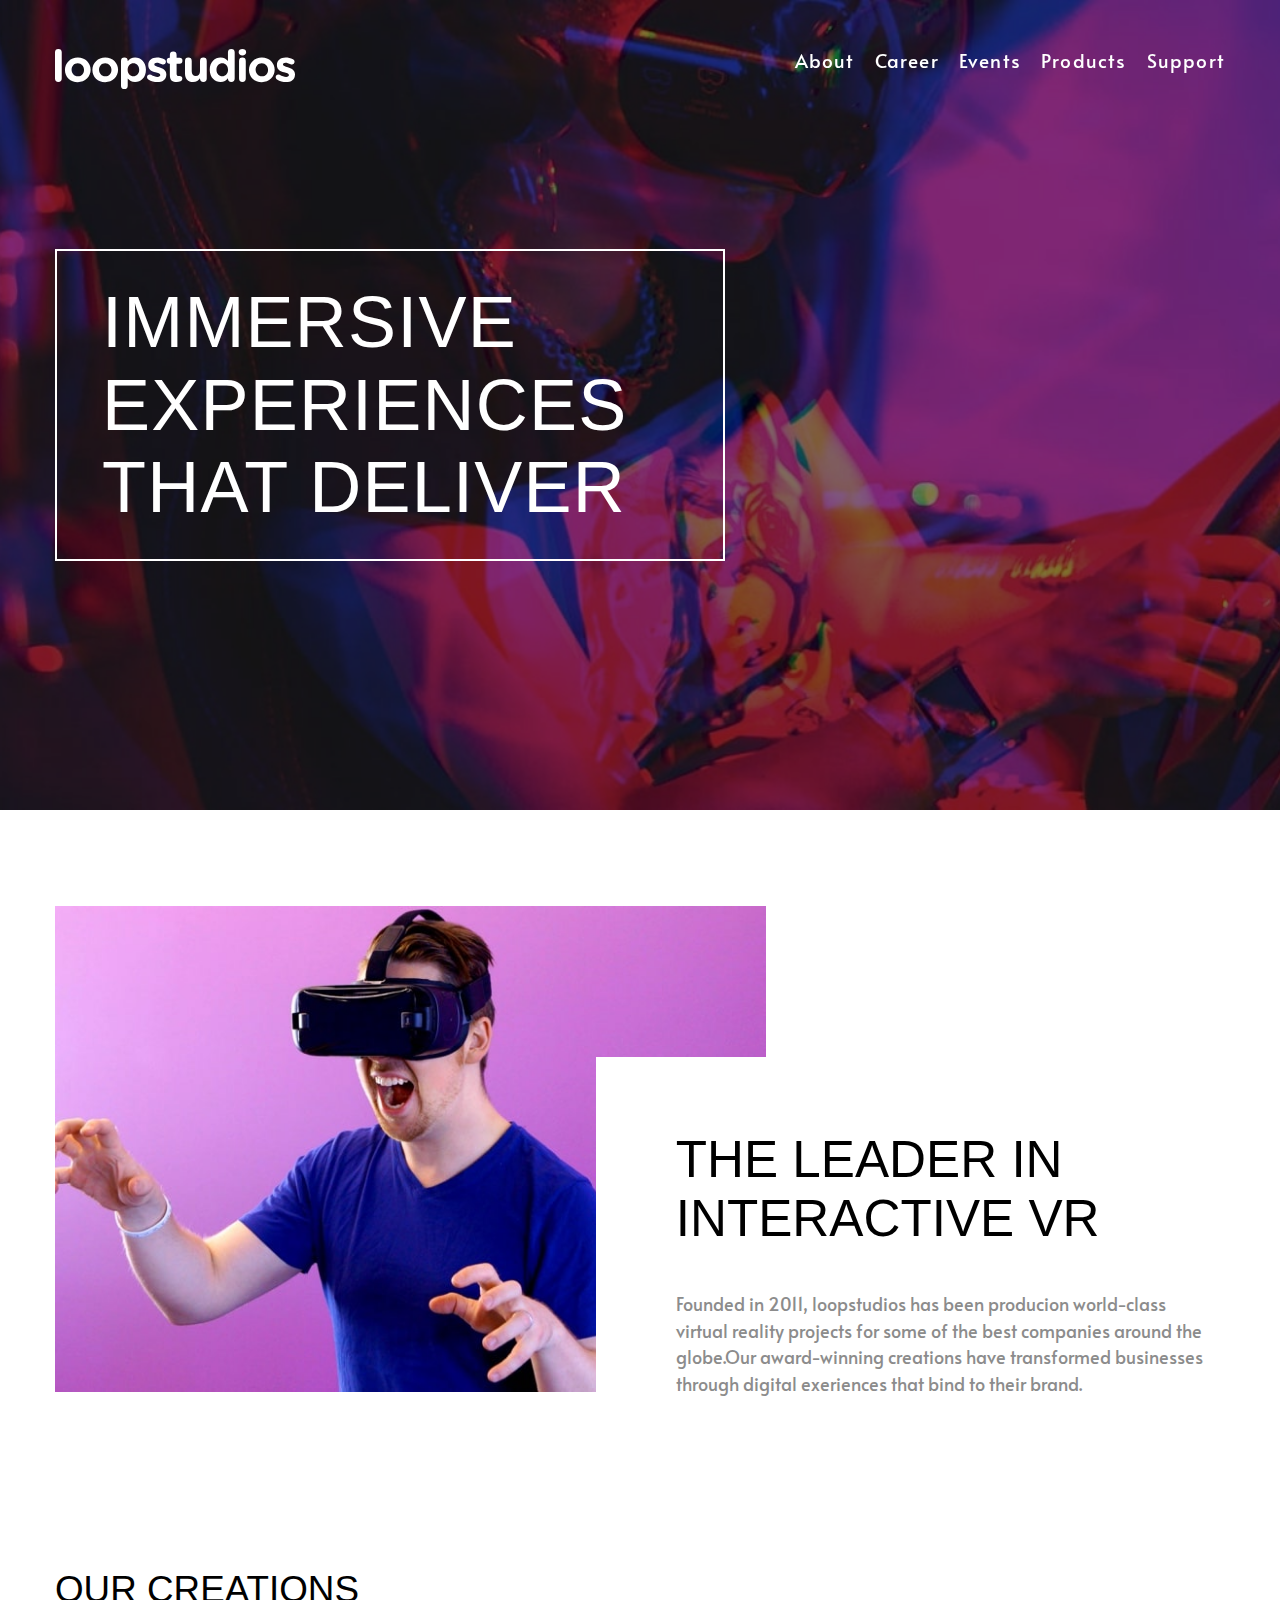
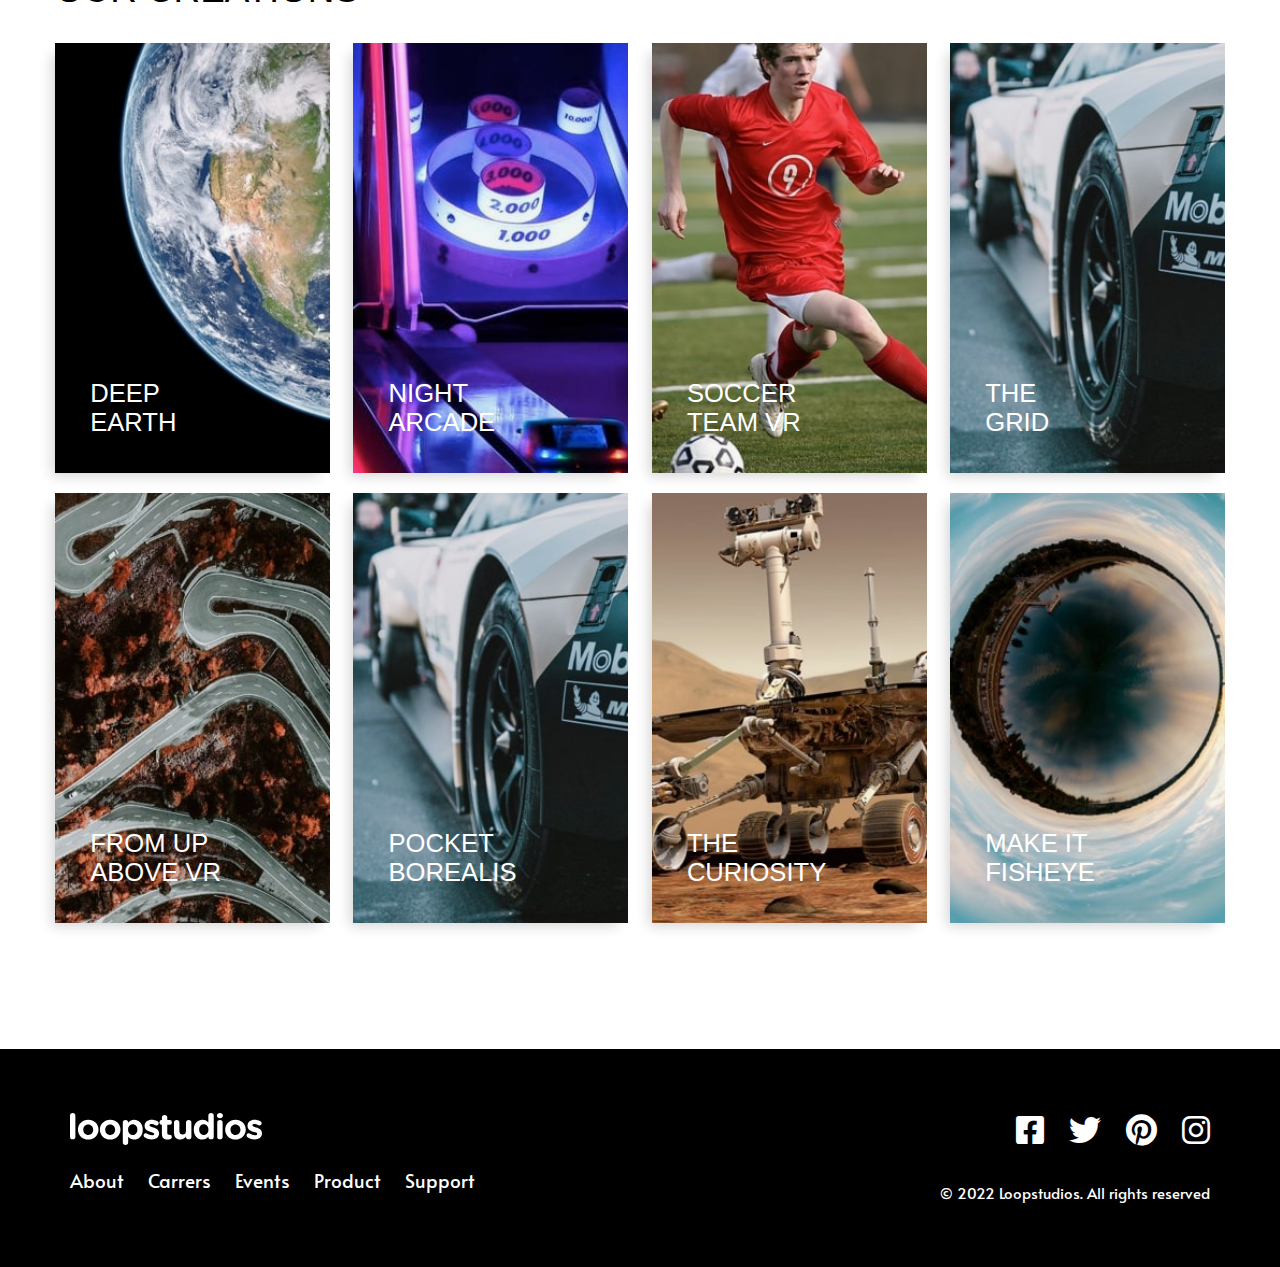
<file: index.html>
<!DOCTYPE html>
<html lang="en">
  <head>
    <meta charset="UTF-8" />
    <meta http-equiv="X-UA-Compatible" content="IE=edge" />
    <meta name="viewport" content="width=device-width, initial-scale=1.0" />
    <title>loopstudios -ena</title>

    <link rel="stylesheet" href="assets/css/normalize.css" />
    <link rel="stylesheet" href="assets/icons/css/all.min.css" />
    <link rel="stylesheet" href="assets/css/main.css" />
  </head>
  <body>
    <!-- navigation menu -->
    <header class="main-header">
      <nav class="navigation-bar">
        <div class="container">
          <a class="navbar-brand" href="/">
            <img src="assets/img/logo.svg" alt="logo" />
          </a>
          <button class="navbar-toggler" type="button">
            <span></span>
          </button>
          <div class="collapse navbar-collapse" id="navbar-collapse">
            <ul class="navbar-nav">
              <li class="nav-item">
                <a class="nav-linke" href="./about.html">About</a>
              </li>
              <li class="nav-item">
                <a class="nav-link" href="#">Career</a>
              </li>
              <li class="nav-item">
                <a class="nav-link" href="#">Events</a>
              </li>
              <li class="nav-item">
                <a class="nav-link" href="#">Products</a>
              </li>
              <li class="nav-item">
                <a class="nav-link" href="#">Support</a>
              </li>
            </ul>
          </div>
        </div>
      </nav>
    </header>
    <!-- End navigation menu -->
    <!-- main content -->
    <main>
      <!-- Hero -->
      <section class="card-hero-overlay">
        <img
          srcset="
            assets/img/image-hero.jpg 480w,
            assets/img/image-hero.jpg 768w
          "
          sizes="(max-width: 600px) 480px, 768px"
          src="assets/img/image-hero.jpg"
          class="card-img"
          alt="card-img-overlay"
        />
        <div class="card-img-overlay">
          <div class="container">
            <div class="content-hero">
              <h1 class="card-title font-josefin-sans">
                Immersive experiences that deliver
              </h1>
            </div>
          </div>
        </div>
      </section>
      <!-- End Hero -->

      <!-- Section With Image Text Description -->
      <section id="who-we-are">
        <div class="container">
          <div class="row">
            <div class="column">
              <picture class="picture-image">
                <img
                  src="./assets/img/image-interactive.jpg"
                  alt="Image interactive"
                />
              </picture>
            </div>
            <div class="column">
              <div class="content-text-description">
                <h2 class="font-josefin-sans">The leader in interactive VR</h2>
                <p class="font-alata">
                  Founded in 2011, loopstudios has been producion world-class
                  virtual reality projects for some of the best companies around
                  the globe.Our award-winning creations have transformed
                  businesses through digital exeriences that bind to their
                  brand.
                </p>
              </div>
            </div>
          </div>
        </div>
      </section>
      <!-- End Section With Image Text Description -->

      <!-- Posts -->
      <section id="post-list">
        <div class="container">
          <div class="column">
            <h2 class="subtitle-h2 font-josefin-sans">Our Creations</h2>
          </div>

          <div class="column">
            <div class="card-group">
              <div class="card-post-overlay">
                <img
                  srcset="
                    ./assets/img/mobile/image-deep-earth.jpg 480w,
                    ./assets/img/image-deep-earth.jpg        768w
                  "
                  sizes="(max-width: 600px) 480px,768px"
                  src="./assets/img/image-deep-earth.jpg"
                  class="card-img"
                  alt="image deep earth"
                />
                <div class="card-img-overlay">
                  <h5 class="card-title">Deep Earth</h5>
                </div>
              </div>

              <div class="card-post-overlay">
                <img
                  srcset="
                    ./assets/img/mobile/image-night-arcade.jpg 480w,
                    ./assets/img/image-night-arcade.jpg        768w
                  "
                  sizes="(max-width: 600px) 480px,768px"
                  src="./assets/img/image-night-arcade.jpg"
                  class="card-img"
                  alt="image deep earth"
                />
                <div class="card-img-overlay">
                  <h5 class="card-title">Night Arcade</h5>
                </div>
              </div>

              <div class="card-post-overlay">
                <img
                  srcset="
                    ./assets/img/mobile/image-soccer-team.jpg 480w,
                    ./assets/img/image-soccer-team.jpg        768w
                  "
                  sizes="(max-width: 600px) 480px,768px"
                  src="./assets/img/image-soccer-team.jpg"
                  class="card-img"
                  alt="image deep earth"
                />
                <div class="card-img-overlay">
                  <h5 class="card-title">Soccer Team VR</h5>
                </div>
              </div>

              <div class="card-post-overlay">
                <img
                  srcset="
                    ./assets/img/mobile/image-grid.jpg 480w,
                    ./assets/img/image-grid.jpg        768w
                  "
                  sizes="(max-width: 600px) 480px,768px"
                  src="./assets/img/image-grid.jpg"
                  class="card-img"
                  alt="image deep earth"
                />
                <div class="card-img-overlay">
                  <h5 class="card-title">
                    The <br />
                    Grid
                  </h5>
                </div>
              </div>

              <div class="card-post-overlay">
                <img
                  srcset="
                    ./assets/img/mobile/image-from-above.jpg 480w,
                    ./assets/img/image-from-above.jpg        768w
                  "
                  sizes="(max-width: 600px) 480px,768px"
                  src="./assets/img/image-from-above.jpg"
                  class="card-img"
                  alt="image deep earth"
                />
                <div class="card-img-overlay">
                  <h5 class="card-title">
                    From up <br />
                    above VR
                  </h5>
                </div>
              </div>

              <div class="card-post-overlay">
                <img
                  srcset="
                    ./assets/img/mobile/image-grid.jpg 480w,
                    ./assets/img/image-grid.jpg        768w
                  "
                  sizes="(max-width: 600px) 480px,768px"
                  src="./assets/img/image-grid.jpg"
                  class="card-img"
                  alt="image deep earth"
                />
                <div class="card-img-overlay">
                  <h5 class="card-title">
                    Pocket <br />
                    Borealis
                  </h5>
                </div>
              </div>

              <div class="card-post-overlay">
                <img
                  srcset="
                    ./assets/img/mobile/image-curiosity.jpg 480w,
                    ./assets/img/image-curiosity.jpg        768w
                  "
                  sizes="(max-width: 600px) 480px,768px"
                  src="./assets/img/image-curiosity.jpg"
                  class="card-img"
                  alt="image deep earth"
                />
                <div class="card-img-overlay">
                  <h5 class="card-title">
                    The <br />
                    Curiosity
                  </h5>
                </div>
              </div>

              <div class="card-post-overlay">
                <img
                  srcset="
                    ./assets/img/mobile/image-fisheye.jpg 480w,
                    ./assets/img/image-fisheye.jpg        768w
                  "
                  sizes="(max-width: 600px) 480px,768px"
                  src="./assets/img/image-fisheye.jpg"
                  class="card-img"
                  alt="image deep earth"
                />
                <div class="card-img-overlay">
                  <h5 class="card-title">
                    Make it <br />
                    Fisheye
                  </h5>
                </div>
              </div>
            </div>
          </div>
        </div>
      </section>
      <!-- End of Posts -->
    </main>
    <!-- End Main Content -->

    <!-- Footer -->
    <footer id="main-footer">
      <div class="container">
        <div class="column">
          <img class="img-logo" src="./assets/img/logo.svg" alt="image-logo" />

          <nav class="navigation-footer">
            <ul>
              <li>
                <a href="#">About</a>
              </li>
              <li>
                <a href="#">Carrers</a>
              </li>
              <li>
                <a href="#">Events</a>
              </li>
              <li>
                <a href="#">Product</a>
              </li>
              <li>
                <a href="#">Support</a>
              </li>
            </ul>
          </nav>
        </div>
        <div class="column">
          <nav class="social-icons">
            <ul>
              <li>
                <a href="#"><i class="fa-brands fa-facebook-square"></i></a>
              </li>
              <li>
                <a href="#"><i class="fa-brands fa-twitter"></i></a>
              </li>
              <li>
                <a href="#"><i class="fa-brands fa-pinterest"></i></a>
              </li>
              <li>
                <a href="#"><i class="fa-brands fa-instagram"></i></a>
              </li>
            </ul>
          </nav>

          <p class="font-alata">&copy; 2022 Loopstudios. All rights reserved</p>
        </div>
      </div>
    </footer>
    <!-- End Footer -->
    <script src="assets/js/main.js"></script>
  </body>
</html>
</file>
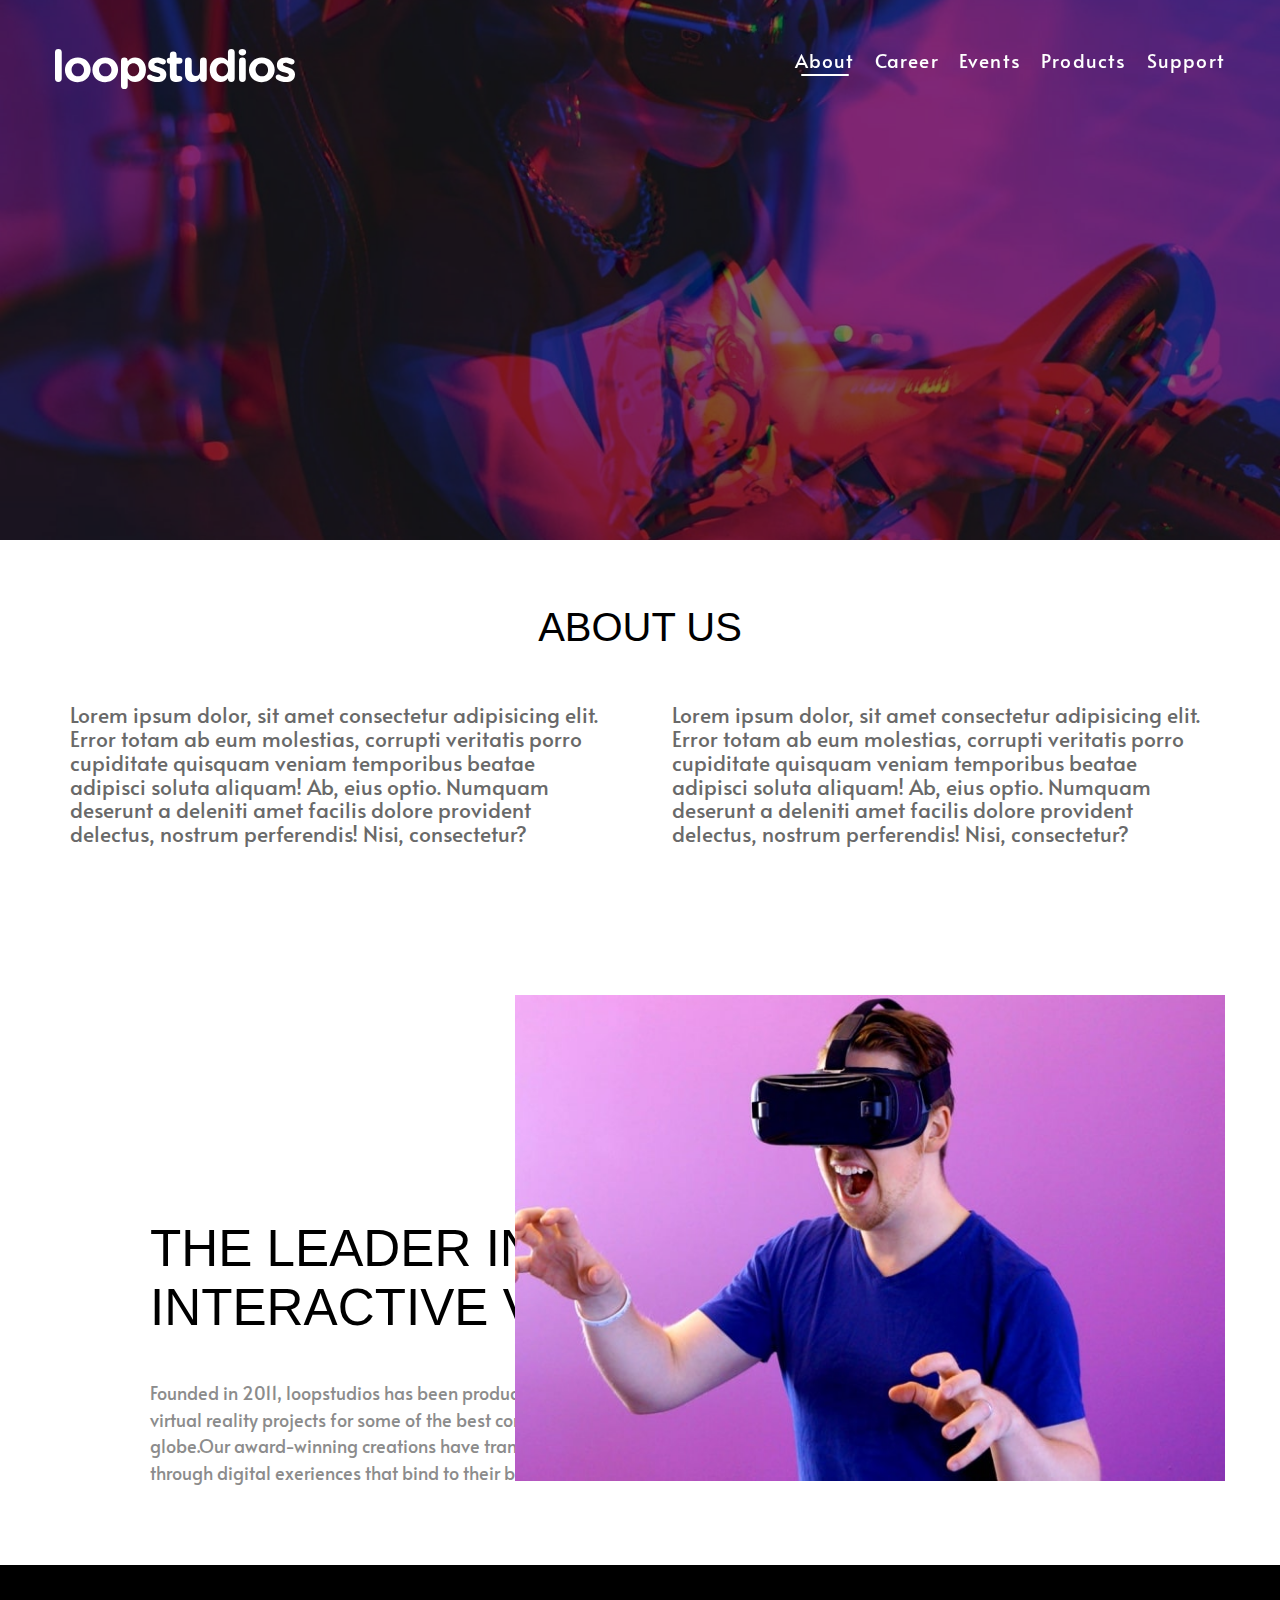
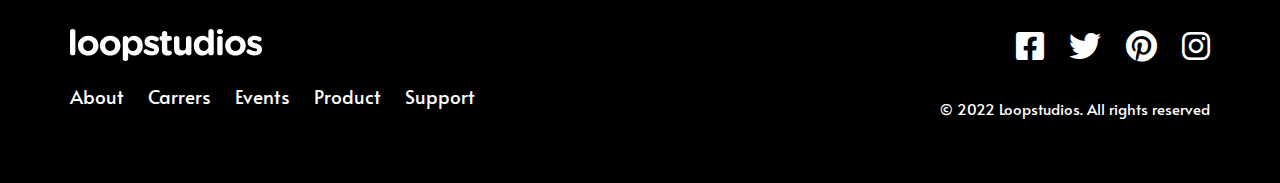
<file: about.html>
<!DOCTYPE html>
<html lang="en">
  <head>
    <meta charset="UTF-8" />
    <meta http-equiv="X-UA-Compatible" content="IE=edge" />
    <meta name="viewport" content="width=device-width, initial-scale=1.0" />
    <title>loopstudios - About us</title>

    <link rel="stylesheet" href="assets/css/normalize.css" />
    <link rel="stylesheet" href="assets/icons/css/all.min.css" />
    <link rel="stylesheet" href="assets/css/main.css" />
    <link rel="stylesheet" href="assets/css/about.css" />
  </head>
  <body>
    <!-- navigation menu -->
    <header class="main-header">
      <nav class="navigation-bar">
        <div class="container">
          <a class="navbar-brand" href="/index.html">
            <img src="assets/img/logo.svg" alt="logo" />
          </a>
          <button class="navbar-toggler" type="button">
            <span></span>
          </button>
          <div class="collapse navbar-collapse" id="navbar-collapse">
            <ul class="navbar-nav">
              <li class="nav-item">
                <a class="nav-link active" aria-current="page" href="#"
                  >About</a
                >
              </li>
              <li class="nav-item">
                <a class="nav-link" href="#">Career</a>
              </li>
              <li class="nav-item">
                <a class="nav-link" href="#">Events</a>
              </li>
              <li class="nav-item">
                <a class="nav-link" href="#">Products</a>
              </li>
              <li class="nav-item">
                <a class="nav-link" href="#">Support</a>
              </li>
            </ul>
          </div>
        </div>
      </nav>
    </header>
    <!-- End navigation menu -->
    <!-- main content -->
    <main>
      <!-- Hero -->
      <section class="card-hero-overlay">
        <img
          srcset="
            assets/img/image-hero.jpg 480w,
            assets/img/image-hero.jpg 768w
          "
          sizes="(max-width: 600px) 480px, 768px"
          src="assets/img/image-hero.jpg"
          class="card-img"
          alt="card-img-overlay"
        />
        <div class="card-img-overlay"></div>
      </section>
      <!-- End Hero -->

      <!-- About -->
      <section id="about-us">
        <div class="container">
          <h2 class="subtitle font-josefin-sans">About US</h2>
          <div class="row">
            <div class="column">
              <p class="font-alata m-0">
                Lorem ipsum dolor, sit amet consectetur adipisicing elit. Error
                totam ab eum molestias, corrupti veritatis porro cupiditate
                quisquam veniam temporibus beatae adipisci soluta aliquam! Ab,
                eius optio. Numquam deserunt a deleniti amet facilis dolore
                provident delectus, nostrum perferendis! Nisi, consectetur?
              </p>
            </div>
            <div class="column">
              <p class="font-alata m-0">
                Lorem ipsum dolor, sit amet consectetur adipisicing elit. Error
                totam ab eum molestias, corrupti veritatis porro cupiditate
                quisquam veniam temporibus beatae adipisci soluta aliquam! Ab,
                eius optio. Numquam deserunt a deleniti amet facilis dolore
                provident delectus, nostrum perferendis! Nisi, consectetur?
              </p>
            </div>
          </div>
        </div>
      </section>
      <!-- End About -->

      <!-- Section With Image Text Description -->
      <section id="who-we-are">
        <div class="container">
          <div class="row">
            <div class="column">
              <picture class="picture-image">
                <img
                  src="./assets/img/image-interactive.jpg"
                  alt="Image interactive"
                />
              </picture>
            </div>
            <div class="column">
              <div class="content-text-description">
                <h2 class="font-josefin-sans">The leader in interactive VR</h2>
                <p class="font-alata">
                  Founded in 2011, loopstudios has been producion world-class
                  virtual reality projects for some of the best companies around
                  the globe.Our award-winning creations have transformed
                  businesses through digital exeriences that bind to their
                  brand.
                </p>
              </div>
            </div>
          </div>
        </div>
      </section>
      <!-- End Section With Image Text Description -->
    </main>
    <!-- End Main Content -->

    <!-- Footer -->
    <footer id="main-footer">
      <div class="container">
        <div class="column">
          <img class="img-logo" src="./assets/img/logo.svg" alt="image-logo" />

          <nav class="navigation-footer">
            <ul>
              <li>
                <a href="#">About</a>
              </li>
              <li>
                <a href="#">Carrers</a>
              </li>
              <li>
                <a href="#">Events</a>
              </li>
              <li>
                <a href="#">Product</a>
              </li>
              <li>
                <a href="#">Support</a>
              </li>
            </ul>
          </nav>
        </div>
        <div class="column">
          <nav class="social-icons">
            <ul>
              <li>
                <a href="#"><i class="fa-brands fa-facebook-square"></i></a>
              </li>
              <li>
                <a href="#"><i class="fa-brands fa-twitter"></i></a>
              </li>
              <li>
                <a href="#"><i class="fa-brands fa-pinterest"></i></a>
              </li>
              <li>
                <a href="#"><i class="fa-brands fa-instagram"></i></a>
              </li>
            </ul>
          </nav>

          <p class="font-alata">&copy; 2022 Loopstudios. All rights reserved</p>
        </div>
      </div>
    </footer>
    <!-- End Footer -->
    <script src="assets/js/main.js"></script>
  </body>
</html>
</file>
<file: assets/css/about.css>
.card-hero-overlay {
  min-height: 40vh;
  max-height: 60vh;
}
#about-us {
  padding-top: 4rem;
}
#about-us .column {
  padding: 0 15px;
}
#about-us .row {
  display: flex;
  flex-wrap: wrap;
  max-width: 100%;
  gap: 15px;
  padding: 2rem 0;
  justify-content: space-between;
}
#about-us h2 {
  font-size: 2.5rem;
  font-weight: 300;
  text-align: center;
  width: 100%;
  padding: 0 15px;
  margin: 0;
  text-transform: uppercase;
}
#about-us p {
  font-size: 1.3rem;
  font-weight: 300;
  color: var(--very-dark-gray);
}

@media (min-width: 1200px) {
  #who-we-are .row {
    flex-direction: row-reverse;
  }
  #who-we-are .content-text-description {
    margin-right: -50%;
    margin-left: 0;
  }

  #about-us .column {
    width: 46%;
  }
}
</file>
<file: assets/css/main.css>
/* Site Colors*/
@import './normalize.css';
/* Fonts */
@import url('https://fonts.googleapis.com/css2?family=Alata&display=swap');
@import url('https://fonts.googleapis.com/css2?family=Alata&display=swap');

:root {
  --white: hsl(0, 0%, 100%);
  --black: hsl(0, 0%, 0%);
  --dark-gray: hsl(0, 0%, 55%);
  --very-dark-gray: hsl(0, 0%, 41%);
}
html {
  scroll-behavior: smooth;
}

body {
  font-size: 15px;
  position: relative;
}
body.not-scroll {
  overflow: hidden;
  max-height: 100vh;
}
.container {
  width: 100%;
  display: flex;
  flex-wrap: wrap;
  max-width: 100%;
}

.font-alata {
  font-family: 'Alata', sans-serif;
  font-weight: 400;
}
.font-josefin-sans {
  font-family: 'Josefin Sans', sans-serif;
  font-weight: 300;
}
.subtitle-h2 {
  font-size: 2.3rem;
  font-weight: 300;
  margin-bottom: 2rem;
  text-transform: uppercase;
}
/* Navigation bar */
.main-header {
  background-color: transparent;
  padding-top: 20px;
  position: fixed;
  width: 100%;
  max-width: 100%;
  top: 0;
  left: 0;
  z-index: 3;
}
.main-header.scrolled {
  background-color: var(--black);
  box-shadow: 0px 2px 4px rgba(0, 0, 0, 0.1);
  transition: 1s all;
  padding-top: 8px;
}

.navigation-bar {
  height: 60px;
  width: 100%;
  max-width: 100%;
  box-sizing: border-box;
  z-index: 2;
  display: flex;
  justify-content: space-between;
  align-items: center;
  padding: 5px 20px;
}
.navigation-bar .container {
  padding-top: 10px;
  justify-content: space-between;
}
.navigation-bar .navbar-brand {
  display: flex;
  z-index: 4;
}

.navigation-bar .navbar-toggler:hover,
.navigation-bar .navbar-toggler:focus {
  outline: none;
}
.navigation-bar .navbar-toggler {
  border: none;
  background-color: transparent;
  position: absolute;
  right: 1rem;
  z-index: 5;
  pointer-events: visible;
  cursor: pointer;
  width: 40px;
  height: 30px;
  outline: none;
  margin-right: 8px;
}
.navigation-bar .navbar-toggler span {
  content: '';
  background-color: var(--white);
  border-radius: 1px;
  display: block;
  position: absolute;
  height: 3px;
  transform-origin: 50% 50%;
  transition: background-color 0.2s ease-in-out, top 0.2s 0.2s ease-out,
    transform 0.2s linear;
  width: 34px;
  right: 2px;
}
.navigation-bar .navbar-toggler span:before,
.navigation-bar .navbar-toggler span:after {
  background-color: var(--white);
  border-radius: 1px;
  content: '';
  display: block;
  height: 3px;
  position: absolute;
  transform-origin: 50% 50%;
  transition: background-color 0.2s ease-in-out, top 0.2s 0.2s ease-out,
    transform 0.2s linear;
  width: 34px;
}
.navigation-bar .navbar-toggler span:before {
  top: 8px;
}
.navigation-bar .navbar-toggler span:after {
  top: -8px;
}

.navigation-bar .navbar-toggler.active span {
  background-color: transparent;
}
.navigation-bar .navbar-toggler.active span:before,
.navigation-bar .navbar-toggler.active span:after {
  transition: top 0.2s ease-out, transform 0.2s 0.2s ease-out;
}
.navigation-bar .navbar-toggler.active span:before {
  top: 0;
  transform: rotate3d(0, 0, 1, -45deg);
}
.navigation-bar .navbar-toggler.active span:after {
  top: 0;
  transform: rotate3d(0, 0, 1, 45deg);
}

.navigation-bar .navbar-collapse {
  background-color: var(--black);
  flex-basis: 100%;
  flex-grow: 1;
  align-items: center;
  z-index: 1;
}
.navigation-bar .navbar-collapse.show {
  height: 100vh;
  min-width: 100%;
  position: absolute;
  left: 0;
  top: 0;
  display: flex;
  align-items: center;
  padding: 20px;
  transition: background-color 0.2s ease-in-out, top 0.2s 0.2s ease-out,
    transform 0.2s linear;
}
.navigation-bar .collapse:not(.show) {
  display: none;
}
.navigation-bar .navbar-nav {
  text-transform: uppercase;
  font-family: 'Josefin Sans', sans-serif;
  font-size: 2rem;
  font-weight: 300;
  display: flex;
  flex-direction: column;
  margin: 0;
  padding-left: 15px;
  list-style: none;
}
.navigation-bar .navbar-nav li {
  margin-bottom: 30px;
}
.navigation-bar .navbar-nav a {
  color: var(--white);
  text-decoration: none;
  position: relative;
}
.navigation-bar .navbar-nav a:hover::before,
.navigation-bar .navbar-nav a:focus::before,
.navigation-bar .navbar-nav a.active::before {
  content: '';
  border-radius: 1px;
  position: absolute;
  width: 80%;
  margin-left: 10%;
  height: 2px;
  background-color: var(--white);
  bottom: -3px;
  left: 0;
  transition: background-color 0.2s ease-in-out;
}
/* Hero */
.card-hero-overlay {
  position: relative;
  display: flex;
  max-width: 100%;
  min-height: 90vh;
  overflow: hidden;
}
.card-hero-overlay .container {
  justify-content: center;
}

.card-hero-overlay .card-img {
  min-height: 100%;
  object-fit: cover;
  object-position: -300px top;
}

.card-hero-overlay .card-img-overlay {
  position: absolute;
  top: 0;
  right: 0;
  bottom: 0;
  left: 0;
  width: 100%;
  height: 100%;
  display: flex;
  justify-content: center;
  align-items: center;
  background-color: rgba(0, 0, 0, 0.5);
}

.card-hero-overlay .content-hero {
  box-sizing: border-box;
  border: 2px solid var(--white);
  color: var(--white);
  font-size: 1.3rem;
  letter-spacing: 1.2px;
  line-height: 1.15;
  max-width: 350px;
  padding: 20px;
  text-transform: uppercase;
}

.card-hero-overlay .content-hero h1 {
  margin: 0;
}
/* End Hero*/

/* Who we are */
#who-we-are {
  max-width: 100%;
  overflow: hidden;
  padding: 3rem 15px;
}
#who-we-are .row {
  display: flex;
  flex-direction: row;
  flex-wrap: wrap;
  max-width: 100%;
  padding-top: 3rem;
}
#who-we-are .row .column {
  flex: 1 1 50%;
  padding: 0 15px;
}
#who-we-are .picture-image {
  display: block;
  width: 100%;
  height: auto;
}
#who-we-are .picture-image img {
  width: 100%;
}

#who-we-are .content-text-description {
  color: var(--black);
  text-align: center;
}
#who-we-are .content-text-description h2 {
  font-size: 2.5rem;
  text-transform: uppercase;
}
#who-we-are .content-text-description p {
  font-size: 1.3rem;
  line-height: 1.5;
  color: var(--dark-gray);
  margin: 0;
}
/* End Who we are */

/* Post List */
#post-list {
  max-width: 100%;
  overflow-x: hidden;
  padding: 30px 0;
}
#post-list .column {
  width: 100%;
}

#post-list .subtitle-h2 {
  text-align: center;
}

#post-list .card-group {
  display: flex;
  flex-direction: column;
  max-width: 100%;
  padding: 0 15px;
  gap: 20px;
}

.card-post-overlay {
  box-shadow: -7px 7px 12px -4px rgba(29, 29, 29, 0.185);
  position: relative;
  display: flex;
  flex-direction: column;
  min-width: 0;
  word-wrap: break-word;
  background-clip: border-box;
  max-height: 130px;
}

.card-post-overlay .card-img {
  min-height: 100%;
  object-fit: cover;
  object-position: center;
  min-width: 100%;
}

.card-post-overlay .card-img-overlay {
  position: absolute;
  top: 0;
  right: 0;
  bottom: 0;
  left: 0;
  width: 100%;
  height: 100%;
  display: flex;
  justify-content: left;
  align-items: flex-end;
  background-color: rgba(0, 0, 0, 0.034);
  transition: background-color 0.5s ease-in-out, color 0.5s ease-in-out;
  color: var(--white);
}

.card-post-overlay:hover .card-img-overlay,
.card-post-overlay:focus .card-img-overlay {
  background-color: rgba(216, 213, 213, 0.658);
  cursor: pointer;
  color: var(--black);
  transition: background-color 0.5s ease-in-out, color 0.5s ease-in-out;
}

.card-post-overlay .card-title {
  text-transform: uppercase;
  font-family: 'Josefin Sans', sans-serif;
  font-size: 1.6rem;
  font-weight: 300;
  margin: 0;
  max-width: 150px;
  padding: 20px 2rem;
}

/* Footer CSS */
#main-footer {
  background-color: var(--black);
  padding: 2rem 0;
  margin-top: 2rem;
  max-width: 100%;
}
#main-footer .column {
  width: 100%;
  max-width: 100%;
  padding: 0 15px;
  box-sizing: border-box;
}
#main-footer p {
  color: var(--white);
  text-align: center;
}
#main-footer .img-logo {
  margin: 0 auto;
  display: block;
  margin-top: 2rem;
}

#main-footer .navigation-footer {
  display: flex;
  flex-direction: column;
  align-items: center;
  font-family: 'Alata', sans-serif;
  font-weight: 300;
  font-size: 1.3rem;
  list-style: none;
}
#main-footer .navigation-footer ul {
  list-style: none;
  margin: 10px 0;
  padding: 0;
}
#main-footer .navigation-footer ul li {
  margin-bottom: 20px;
}
#main-footer ul a {
  text-decoration: none;
  color: var(--white);
}

.social-icons ul {
  list-style: none;
  margin: 0;
  padding: 0;
  display: flex;
  gap: 20px;
  justify-content: center;
  margin-bottom: 20px;
}
.social-icons ul li {
  font-size: 1.4rem;
}
.social-icons ul li a:hover {
  cursor: pointer;
}

@media (min-width: 576px) {
  #post-list .card-group {
    display: flex;
    flex-flow: row wrap;
    flex-direction: row;
  }
}
/* Media Query Tablet */
@media (min-width: 768px) {
  .container {
    padding: 0 15px;
    box-sizing: border-box;
  }
  .card-hero-overlay .card-img-overlay {
    justify-content: left;
    padding-left: 60px;
  }
  .card-hero-overlay .card-img {
    object-position: -400px center;
  }
  .card-hero-overlay .content-hero {
    max-width: 460px;
    padding: 30px 45px;
  }
  .card-hero-overlay .content-hero h1 {
    font-size: 3.2rem;
  }

  .card-hero-overlay .container {
    justify-content: flex-start;
  }

  #post-list .container {
    padding: 4rem 15px;
  }
  #post-list .card-group {
    justify-content: space-between;
    padding: 0;
  }

  .card-post-overlay {
    max-height: 390px;
    width: 48%;
  }

  .card-post-overlay .card-title {
    padding: 2.2rem;
  }

  /* Footer CSS */
  #main-footer .container {
    justify-content: space-between;
  }
  #main-footer .navigation-footer ul {
    display: flex;
    flex-direction: row;
    gap: 24px;
    margin: 24px 0;
  }
}
/* End Media Query Tablet */

/* Media Query Desktop */
@media (min-width: 1200px) {
  .container {
    max-width: 1200px;
    margin: 0 auto;
  }
  /* Navigation Bar Desktop */
  .main-header {
    padding-top: 40px;
  }
  .navigation-bar .container {
    justify-content: space-between;
    gap: 20px;
  }
  .navigation-bar .navbar-brand {
    display: block;
    width: 240px;
  }
  .navigation-bar .navbar-brand img {
    width: 100%;
  }
  .navigation-bar .navbar-toggler {
    display: none;
  }
  .navigation-bar .navbar-collapse {
    background-color: transparent;
    display: flex !important;
    flex-basis: auto;
    max-width: 80%;
  }
  .navigation-bar .navbar-nav {
    font-size: 1.2rem;
    font-family: 'Alata', sans-serif;
    flex-direction: row;
    justify-content: flex-end;
    gap: 20px;
    letter-spacing: 1.2px;
    padding-left: 15px;
    text-transform: capitalize;
    width: 100%;
  }
  /* Navigation Bar Desktop */

  .card-hero-overlay .card-img-overlay {
    justify-content: left;
    padding-left: 0;
  }
  .card-hero-overlay .card-img {
    min-width: 100%;
    object-position: center;
  }
  .card-hero-overlay .content-hero {
    max-width: 670px;
    padding: 30px 45px;
  }
  .card-hero-overlay .content-hero h1 {
    font-size: 4.5rem;
  }

  /* Who We Are */
  #who-we-are .row {
    gap: 20px;
    padding-top: 3rem;
  }
  #who-we-are .row .column:first-of-type {
    max-width: 65%;
    padding: 0;
  }
  #who-we-are .row .column:nth-of-type(2) {
    display: flex;
    align-items: flex-end;
    max-width: 35%;
  }
  #who-we-are .content-text-description {
    background-color: var(--white);
    margin-left: -50%;
    margin-bottom: -8%;
    padding: 2rem 5px 2rem 5rem;
    text-align: left;
    max-width: 630px;
  }
  #who-we-are .content-text-description h2 {
    font-size: 3.2rem;
    font-weight: 300;
  }
  #who-we-are .content-text-description p {
    font-size: 1.1rem;
  }

  .card-post-overlay {
    max-height: 430px;
    width: 23.5%;
  }

  #post-list .subtitle-h2 {
    text-align: left;
  }
  /* Footer */
  #main-footer .column {
    max-width: 48%;
    padding-top: 2rem;
  }
  #main-footer .column:first-of-type {
    display: flex;
    flex-wrap: wrap;
    justify-content: flex-start;
  }
  #main-footer .column .img-logo {
    margin: 0;
  }
  #main-footer .column:nth-of-type(2) {
    display: flex;
    flex-wrap: wrap;
    justify-content: flex-end;
  }
  #main-footer .column:nth-of-type(2) nav {
    width: 100%;
  }
  #main-footer .column:nth-of-type(2) ul {
    justify-content: flex-end;
    font-size: 2rem;
    margin-bottom: 0;
    gap: 25px;
  }
  .social-icons ul li {
    font-size: 2rem;
  }
  #main-footer .navigation-footer ul {
    font-size: 1.2rem;
  }
}
/* End Media Query Desktop */

/*  Media query desktop  > 1440px */
@media (min-width: 1440px) {
  /*  Navigation Bar Desktop > 1440px */
  .container {
    max-width: 1440px;
  }
  /* Navigatio Bar Desktop*/
}
/*  End Media query desktop  > 1440px */
</file>
